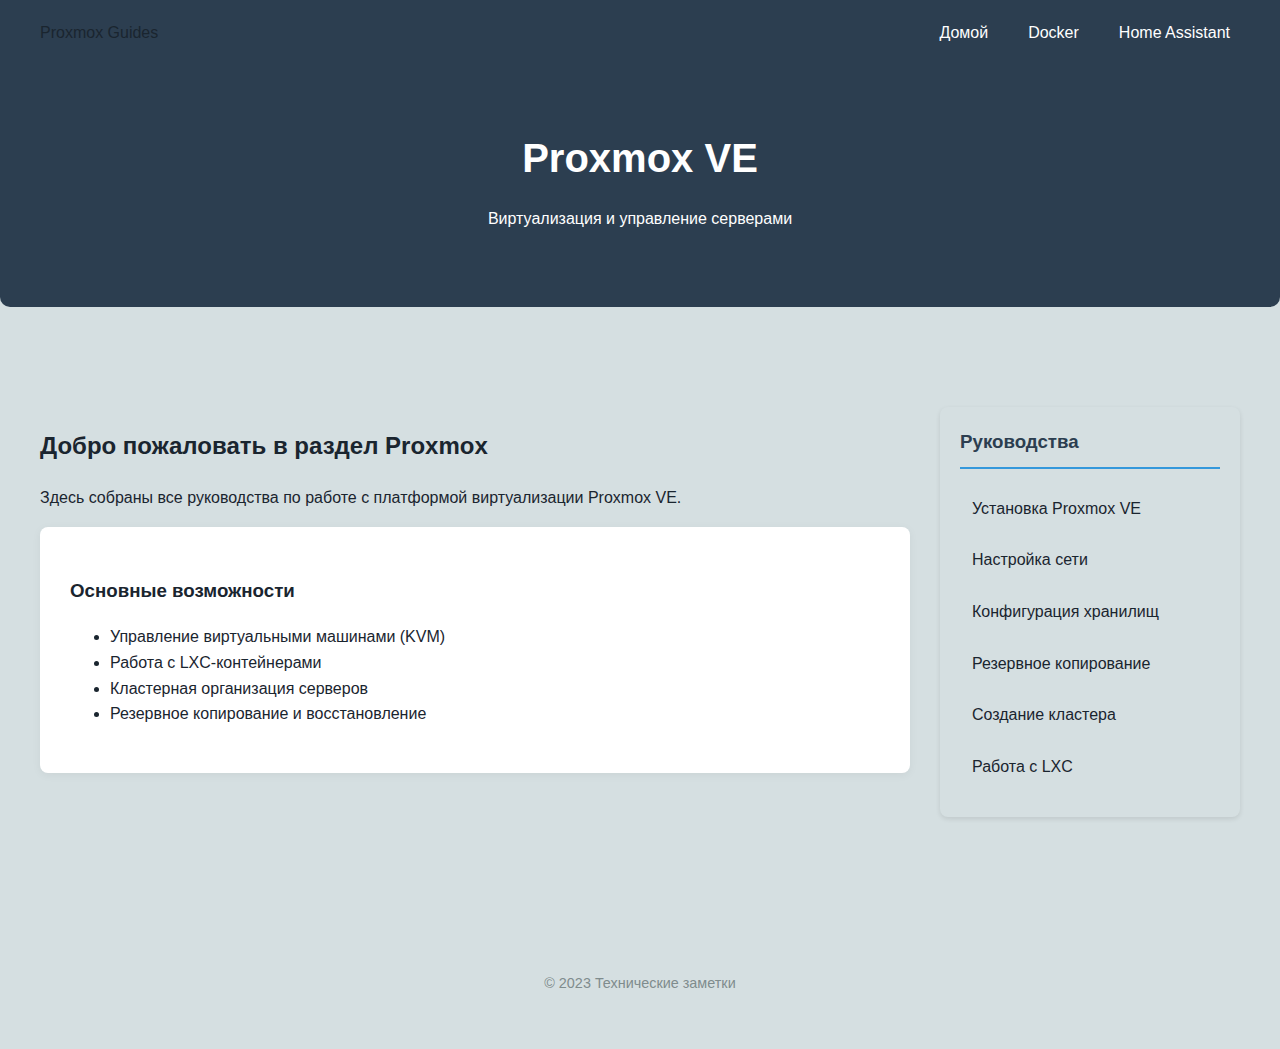
<file: docker/index.html>
<!DOCTYPE html>
<html lang="ru">
<head>
    <meta charset="UTF-8">
    <meta name="viewport" content="width=device-width, initial-scale=1.0">
    <title>Proxmox - Заметки и руководства</title>
    <link rel="stylesheet" href="../styles.css">
</head>
<body>
    <!-- Навбар -->
    <nav class="navbar">
        <div class="navbar-container">
            <div class="logo">Proxmox Guides</div>
            <div class="nav-links">
                <a href="../">Домой</a>
                <a href="../docker/">Docker</a>
                <a href="../haos/">Home Assistant</a>
            </div>
        </div>
    </nav>

    <header>
        <div class="container">
            <h1>Proxmox VE</h1>
            <p>Виртуализация и управление серверами</p>
        </div>
    </header>

    <div class="container">
        <div class="content-wrapper">
            <main class="content-page">
                <h2>Добро пожаловать в раздел Proxmox</h2>
                <p>Здесь собраны все руководства по работе с платформой виртуализации Proxmox VE.</p>
                
                <article>
                    <h3>Основные возможности</h3>
                    <ul>
                        <li>Управление виртуальными машинами (KVM)</li>
                        <li>Работа с LXC-контейнерами</li>
                        <li>Кластерная организация серверов</li>
                        <li>Резервное копирование и восстановление</li>
                    </ul>
                </article>
            </main>

            <aside class="sidebar">
                <h3>Руководства</h3>
                <ul>
                    <li><a href="install.html">Установка Proxmox VE</a></li>
                    <li><a href="network.html">Настройка сети</a></li>
                    <li><a href="storage.html">Конфигурация хранилищ</a></li>
                    <li><a href="backup.html">Резервное копирование</a></li>
                    <li><a href="cluster.html">Создание кластера</a></li>
                    <li><a href="lxc.html">Работа с LXC</a></li>
                </ul>
            </aside>
        </div>
    </div>

    <footer>
        <div class="container">
            <p>© 2023 Технические заметки</p>
        </div>
    </footer>
</body>
</html>
</file>
<file: styles.css>
/* Общие переменные */
:root {
  --primary: #2c3e50;
  --secondary: #3498db;
  --light: hsl(190, 17%, 86%);
  --dark: #1a252f;
  --button-bg: hsl(192, 38%, 84%);
  --button-hover: hsl(192, 38%, 74%);
  --button-text: #2c3e50;
}

/* Базовые стили */
body {
  font-family: 'Segoe UI', Tahoma, Geneva, Verdana, sans-serif;
  line-height: 1.6;
  color: var(--dark);
  background-color: var(--light);
  margin: 0;
  padding: 0;
}

.container {
  max-width: 1200px;
  margin: 0 auto;
  padding: 20px;
}

/* Шапка */
header {
  background-color: var(--primary);
  color: white;
  padding: 40px 0;
  text-align: center;
  margin-bottom: 50px;
  border-radius: 0 0 10px 10px;
}

h1 {
  margin: 0;
  font-size: 2.5em;
}

/* Сетка кнопок */
.button-grid {
  display: grid;
  grid-template-columns: repeat(auto-fit, minmax(250px, 1fr));
  gap: 30px;
  padding: 20px;
}

/* Стили кнопок */
.nav-button {
  background: var(--button-bg);
  border-radius: 10px;
  overflow: hidden;
  box-shadow: 0 4px 15px rgba(0, 0, 0, 0.1);
  transition: all 0.3s ease;
  text-align: center;
  text-decoration: none;
  color: var(--button-text);
}

.nav-button:hover {
  background: var(--button-hover);
  transform: translateY(-5px);
  box-shadow: 0 6px 20px rgba(0, 0, 0, 0.15);
}

.nav-button img {
  width: 100%;
  height: 180px;
  object-fit: contain;
  padding: 20px;
  box-sizing: border-box;
  background: hsl(192, 38%, 84%);
}

.nav-button h2 {
  margin: 0;
  padding: 15px;
  background-color: var(--primary);
  color: white;
  font-size: 1.2em;
}

/* Индивидуальные цвета кнопок */
.button-proxmox { --button-bg: #cf701d; --button-hover: #e06a00; }
.button-docker { --button-bg: #2496ed; --button-hover: #1d7bc5; }
.button-haos { --button-bg: #41bdf5; --button-hover: #2a9fd6; }
.button-mikrotik { --button-bg: #6c3483; --button-hover: #5b2c70; }

/* Футер */
footer {
  text-align: center;
  margin-top: 80px;
  padding: 20px;
  color: #7f8c8d;
  font-size: 0.9em;
}

/* Адаптивность */
@media (max-width: 768px) {
  .button-grid {
    grid-template-columns: 1fr;
  }
  
  header {
    padding: 30px 0;
  }
  
  h1 {
    font-size: 2em;
  }
}

/* Кнопка "Назад" */
.back-button {
  display: inline-block;
  margin: 20px 0;
  color: var(--secondary);
}
/* Стили для контента вложенных страниц */
article {
  background: white;
  padding: 30px;
  border-radius: 8px;
  box-shadow: 0 2px 10px rgba(0,0,0,0.05);
  margin-bottom: 30px;
}

article h2 {
  color: var(--primary);
  border-bottom: 2px solid var(--secondary);
  padding-bottom: 10px;
}

code {
  background: #f5f5f5;
  padding: 2px 5px;
  border-radius: 3px;
  font-family: monospace;
  color: #e74c3c;
}

pre {
  background: #2c3e50;
  color: white;
  padding: 15px;
  border-radius: 5px;
  overflow-x: auto;
}
/* Хлебные крошки (Breadcrumbs) */
.breadcrumbs {
  margin: -15px 0 25px 0; /* Отрицательный margin для сдвига к header */
  padding: 10px 0;
  font-size: 0.9em;
  color: var(--dark);
}

.breadcrumbs a {
  color: var(--secondary);
  text-decoration: none;
  transition: color 0.2s;
}

.breadcrumbs a:hover {
  color: var(--primary);
  text-decoration: underline;
}

.breadcrumbs a::after {
  content: "→";
  margin: 0 8px;
  color: var(--dark);
}
/* Навбар в стиле Proxmox */
.navbar {
  background: var(--primary);
  padding: 15px 0;
  position: sticky;
  top: 0;
  z-index: 100;
}

.navbar-container {
  display: flex;
  justify-content: space-between;
  align-items: center;
  max-width: 1200px;
  margin: 0 auto;
  padding: 0 20px;
}

.nav-links {
  display: flex;
  gap: 20px;
}

.nav-links a {
  color: white;
  text-decoration: none;
  font-weight: 500;
  padding: 5px 10px;
  border-radius: 4px;
  transition: background 0.2s;
}

.nav-links a:hover {
  background: rgba(255,255,255,0.2);
}

/* Глобальный сайдбар */
.content-wrapper {
  display: grid;
  grid-template-columns: 1fr 300px;
  gap: 30px;
  margin-top: 30px;
}

.sidebar {
  background: var(--light);
  padding: 20px;
  border-radius: 8px;
  box-shadow: 0 2px 5px rgba(0,0,0,0.1);
  align-self: start;
}

.sidebar h3 {
  margin-top: 0;
  color: var(--primary);
  border-bottom: 2px solid var(--secondary);
  padding-bottom: 10px;
}

.sidebar ul {
  list-style: none;
  padding: 0;
  margin: 0;
}

.sidebar li {
  margin-bottom: 10px;
}

.sidebar a {
  display: block;
  padding: 8px 12px;
  color: var(--dark);
  text-decoration: none;
  border-radius: 4px;
  transition: all 0.2s;
}

.sidebar a:hover {
  background: var(--secondary);
  color: white;
}

/* Адаптивность */
@media (max-width: 768px) {
  .content-wrapper {
    grid-template-columns: 1fr;
  }
  
  .sidebar {
    order: -1; /* Перемещаем сайдбар наверх на мобильных */
  }
}

/* Markdown-контент */
.markdown-content {
  line-height: 1.7;
  font-size: 1.1em;
}

.markdown-content pre {
  background: #2c3e50;
  color: white;
  padding: 15px;
  border-radius: 5px;
  overflow-x: auto;
  margin: 20px 0;
}

.markdown-content code:not(pre code) {
  background: #f5f5f5;
  padding: 2px 5px;
  border-radius: 3px;
  font-family: monospace;
}

.warning-box {
  background: #fff3cd;
  border-left: 4px solid #ffc107;
  padding: 15px;
  margin: 25px 0;
  border-radius: 0 4px 4px 0;
}

.warning-box pre {
  background: rgba(0,0,0,0.1);
}

.sidebar .active a {
  background: var(--secondary);
  color: white !important;
}
</file>
